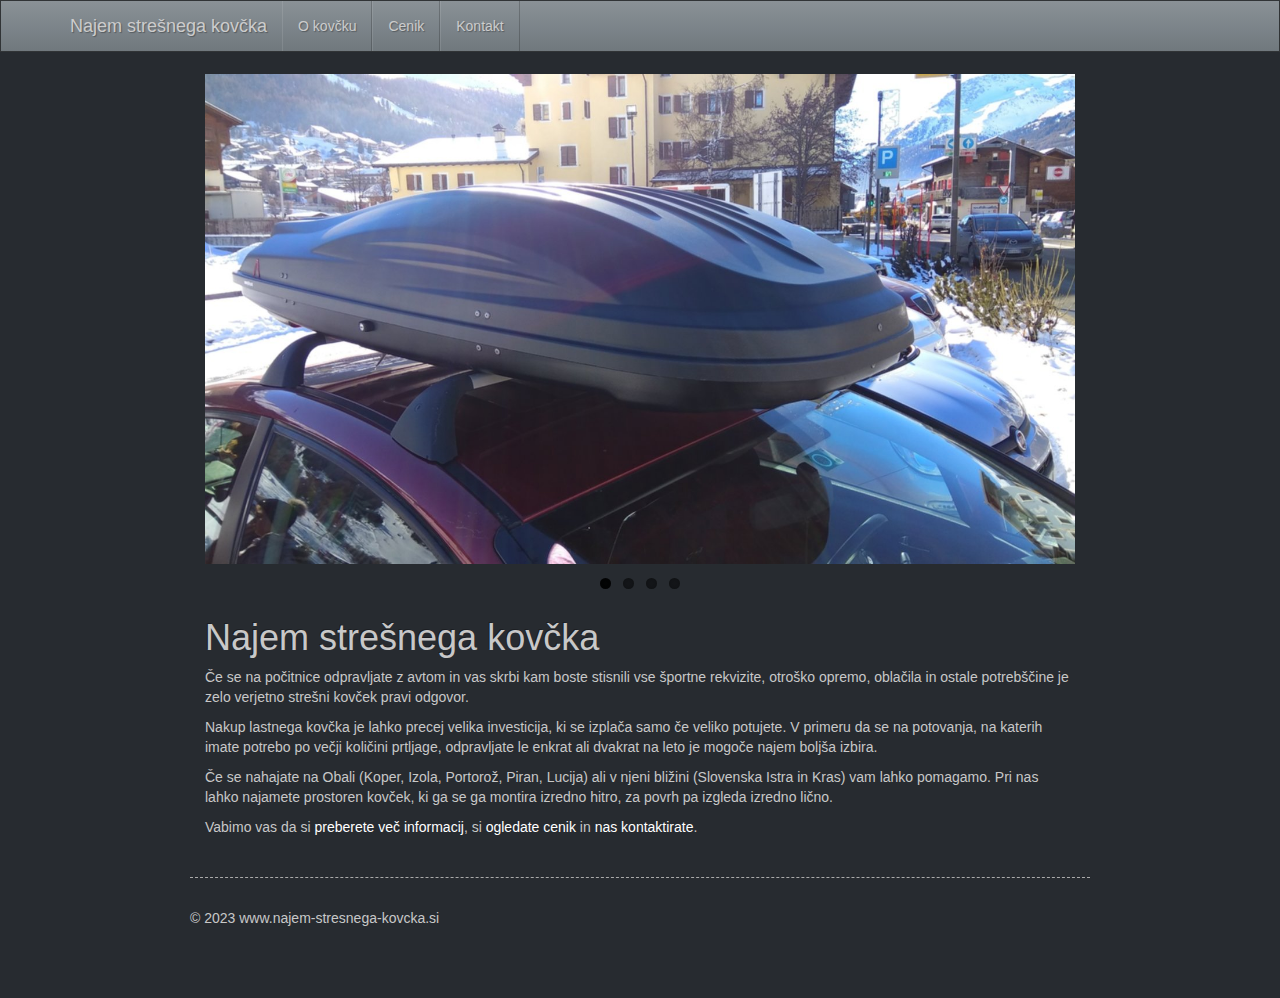
<file: index.html>
<!DOCTYPE html>
<html>
    <head>
        <title>Najem strešnega kovčka &mdash; Najem strešnega kovčka &mdash; Slovenska Obala (Koper, Izola, Piran, Portorož, Lucija)</title>
        <meta charset="utf-8">
        <meta name="theme-color" content="#ffffff">
        <meta name="viewport" content="width=device-width, initial-scale=1.0">
        <link href="/components/bootstrap/css/bootstrap_slate.min.css" rel="stylesheet" type="text/css" />
        <link href="/components/flexslider/flexslider.css" rel="stylesheet" type="text/css" />
        <link href="/css/style.css" rel="stylesheet" type="text/css" />
        <!-- HTML5 shim, for IE6-8 support of HTML5 elements -->
        <!--[if lt IE 9]>
            <script src="http://html5shim.googlecode.com/svn/trunk/html5.js"></script>
        <![endif]-->

        <meta name="mobile-web-app-capable" content="yes">
        <meta name="apple-mobile-web-app-capable" content="yes">

        <style>
        /** quick fix because bootstrap <pre> has a background-color. */
        pre code { background-color: inherit; }
        </style>
                                    </head>
    <body>
        <header>
            <nav class="navbar navbar-inverse navbar-fixed-top">
                <div class="container">
                    <div class="navbar-header">
                        <button type="button" class="navbar-toggle collapsed" data-toggle="collapse" data-target="#navbar" aria-expanded="false" aria-controls="navbar">
                            <span class="sr-only">Toggle navigation</span>
                            <span class="icon-bar"></span>
                            <span class="icon-bar"></span>
                            <span class="icon-bar"></span>
                        </button>
                        <a class="navbar-brand" href="/">Najem strešnega kovčka</a>
                    </div>
                    <div id="navbar" class="collapse navbar-collapse">
                        <ul class="nav navbar-nav">
                            <li><a href="/o-kovcku">O kovčku</a></li>
                            <li><a href="/cenik">Cenik</a></li>
                            <li><a href="/kontakt">Kontakt</a></li>
                        </ul>
                    </div>
                </div>
            </nav>
        </header>

	
        <div class="mainContent container">
	  <div class="slider">
	    <ul class="slides">
	      <li>
		<img src="/images/slider/slide4.jpg" />
	      </li>
	      <li>
		<img src="/images/slider/slide1.jpg" />
	      </li>
	      <li>
		<img src="/images/slider/slide2.jpg" />
	      </li>
	      <li>
		<img src="/images/slider/slide3.jpg" />
	      </li>
	    </ul>
	  </div>
            <div class="row-fluid">
                <div class="span8">
                    <h1 id="najem-stre%C5%A1nega-kov%C4%8Dka">Najem strešnega kovčka</h1>

<p>Če se na počitnice odpravljate z avtom in vas skrbi kam boste stisnili vse športne rekvizite,
otroško opremo, oblačila in ostale potrebščine je zelo verjetno strešni kovček pravi odgovor.</p>

<p>Nakup lastnega kovčka je lahko precej velika investicija, ki se izplača samo če veliko potujete.
V primeru da se na potovanja, na katerih imate potrebo po večji količini prtljage, odpravljate le
enkrat ali dvakrat na leto je mogoče najem boljša izbira.</p>

<p>Če se nahajate na Obali (Koper, Izola, Portorož, Piran, Lucija) ali v njeni bližini (Slovenska Istra in
Kras) vam lahko pomagamo. Pri nas lahko najamete prostoren kovček, ki ga se ga montira izredno hitro,
za povrh pa izgleda izredno lično.</p>

<p>Vabimo vas da si <a href="/o-kovcku">preberete več informacij</a>, si
<a href="/cenik">ogledate cenik</a> in <a href="/kontakt">nas kontaktirate</a>.</p>
                </div>
            </div>
        </div>
        <footer class="container">
            &copy; 2023 www.najem-stresnega-kovcka.si
        </footer>

        <script src="//ajax.googleapis.com/ajax/libs/jquery/1.9.1/jquery.min.js"></script>
        <script>window.jQuery || document.write('<script src="/components/jquery/jquery.min.js"><\/script>')</script>
        <script src="/components/bootstrap/js/bootstrap.min.js"></script>
        <script src="/components/flexslider/jquery.flexslider-min.js"></script>
        <script type="text/javascript">
	  $(window).load(function() {
            $('.slider').flexslider({
	      animation: "slide"
            });
          });
        </script>
                
                    </body>
</html>
</file>
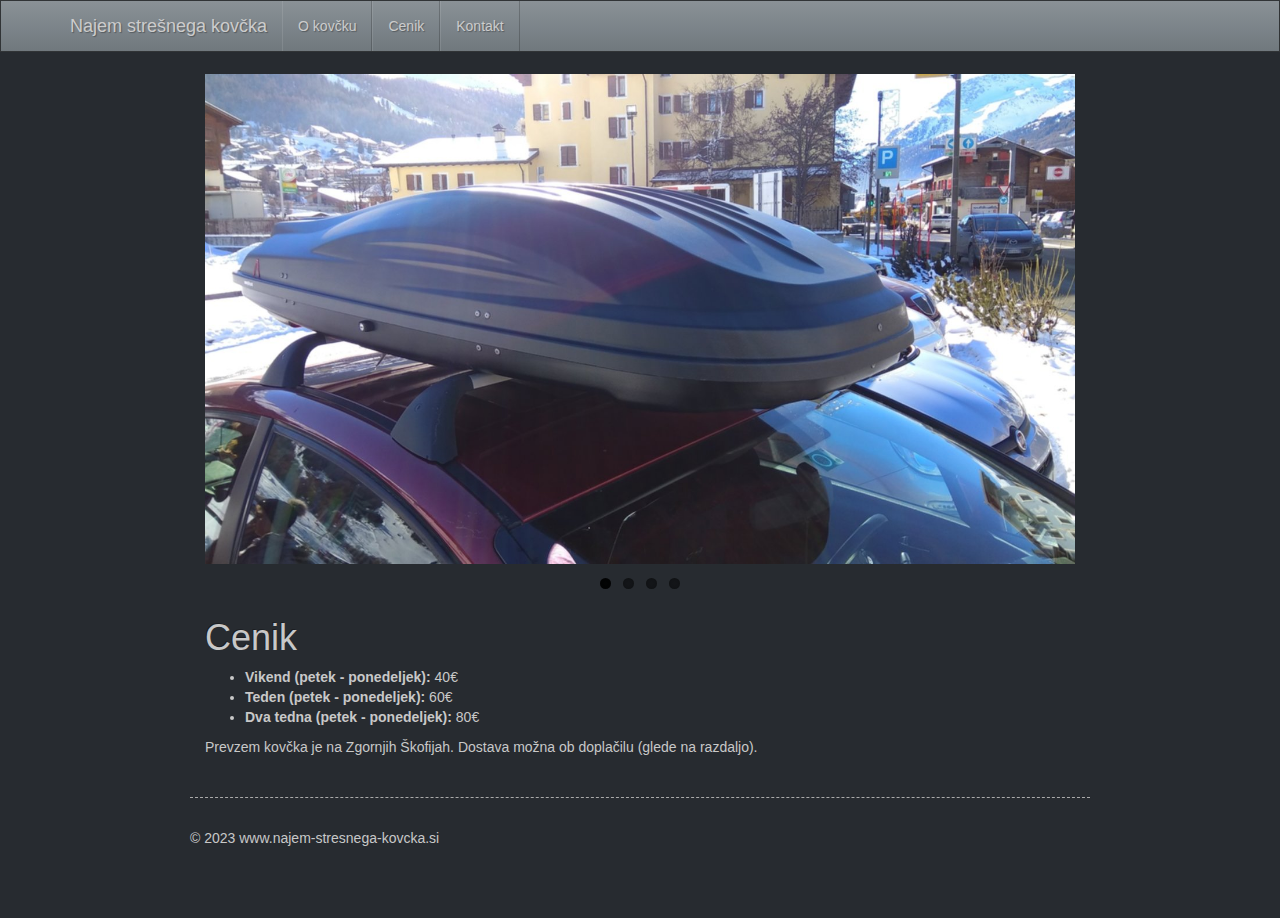
<file: cenik/index.html>
<!DOCTYPE html>
<html>
    <head>
        <title>Cenik &mdash; Najem strešnega kovčka &mdash; Slovenska Obala (Koper, Izola, Piran, Portorož, Lucija)</title>
        <meta charset="utf-8">
        <meta name="theme-color" content="#ffffff">
        <meta name="viewport" content="width=device-width, initial-scale=1.0">
        <link href="/components/bootstrap/css/bootstrap_slate.min.css" rel="stylesheet" type="text/css" />
        <link href="/components/flexslider/flexslider.css" rel="stylesheet" type="text/css" />
        <link href="/css/style.css" rel="stylesheet" type="text/css" />
        <!-- HTML5 shim, for IE6-8 support of HTML5 elements -->
        <!--[if lt IE 9]>
            <script src="http://html5shim.googlecode.com/svn/trunk/html5.js"></script>
        <![endif]-->

        <meta name="mobile-web-app-capable" content="yes">
        <meta name="apple-mobile-web-app-capable" content="yes">

        <style>
        /** quick fix because bootstrap <pre> has a background-color. */
        pre code { background-color: inherit; }
        </style>
                                    </head>
    <body>
        <header>
            <nav class="navbar navbar-inverse navbar-fixed-top">
                <div class="container">
                    <div class="navbar-header">
                        <button type="button" class="navbar-toggle collapsed" data-toggle="collapse" data-target="#navbar" aria-expanded="false" aria-controls="navbar">
                            <span class="sr-only">Toggle navigation</span>
                            <span class="icon-bar"></span>
                            <span class="icon-bar"></span>
                            <span class="icon-bar"></span>
                        </button>
                        <a class="navbar-brand" href="/">Najem strešnega kovčka</a>
                    </div>
                    <div id="navbar" class="collapse navbar-collapse">
                        <ul class="nav navbar-nav">
                            <li><a href="/o-kovcku">O kovčku</a></li>
                            <li><a href="/cenik">Cenik</a></li>
                            <li><a href="/kontakt">Kontakt</a></li>
                        </ul>
                    </div>
                </div>
            </nav>
        </header>

	
        <div class="mainContent container">
	  <div class="slider">
	    <ul class="slides">
	      <li>
		<img src="/images/slider/slide4.jpg" />
	      </li>
	      <li>
		<img src="/images/slider/slide1.jpg" />
	      </li>
	      <li>
		<img src="/images/slider/slide2.jpg" />
	      </li>
	      <li>
		<img src="/images/slider/slide3.jpg" />
	      </li>
	    </ul>
	  </div>
            <div class="row-fluid">
                <div class="span8">
                    <h1 id="cenik">Cenik</h1>

<ul>
<li><strong>Vikend (petek - ponedeljek):</strong> 40€</li>
<li><strong>Teden (petek - ponedeljek):</strong> 60€</li>
<li><strong>Dva tedna (petek - ponedeljek):</strong> 80€</li>
</ul>

<p>Prevzem kovčka je na Zgornjih Škofijah. Dostava možna ob
doplačilu (glede na razdaljo).</p>
                </div>
            </div>
        </div>
        <footer class="container">
            &copy; 2023 www.najem-stresnega-kovcka.si
        </footer>

        <script src="//ajax.googleapis.com/ajax/libs/jquery/1.9.1/jquery.min.js"></script>
        <script>window.jQuery || document.write('<script src="/components/jquery/jquery.min.js"><\/script>')</script>
        <script src="/components/bootstrap/js/bootstrap.min.js"></script>
        <script src="/components/flexslider/jquery.flexslider-min.js"></script>
        <script type="text/javascript">
	  $(window).load(function() {
            $('.slider').flexslider({
	      animation: "slide"
            });
          });
        </script>
                
                    </body>
</html>
</file>
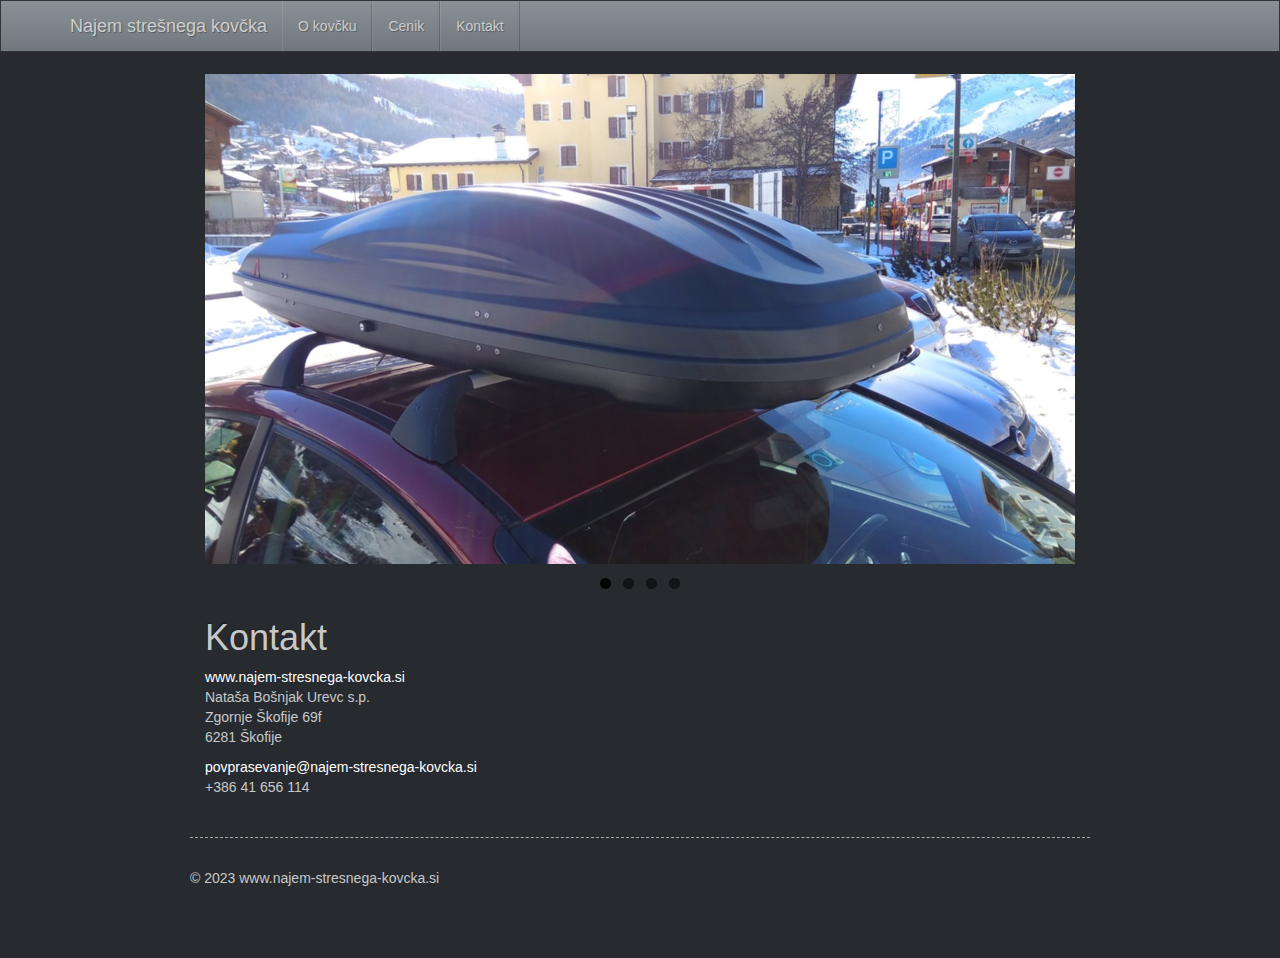
<file: kontakt/index.html>
<!DOCTYPE html>
<html>
    <head>
        <title>Kontakt &mdash; Najem strešnega kovčka &mdash; Slovenska Obala (Koper, Izola, Piran, Portorož, Lucija)</title>
        <meta charset="utf-8">
        <meta name="theme-color" content="#ffffff">
        <meta name="viewport" content="width=device-width, initial-scale=1.0">
        <link href="/components/bootstrap/css/bootstrap_slate.min.css" rel="stylesheet" type="text/css" />
        <link href="/components/flexslider/flexslider.css" rel="stylesheet" type="text/css" />
        <link href="/css/style.css" rel="stylesheet" type="text/css" />
        <!-- HTML5 shim, for IE6-8 support of HTML5 elements -->
        <!--[if lt IE 9]>
            <script src="http://html5shim.googlecode.com/svn/trunk/html5.js"></script>
        <![endif]-->

        <meta name="mobile-web-app-capable" content="yes">
        <meta name="apple-mobile-web-app-capable" content="yes">

        <style>
        /** quick fix because bootstrap <pre> has a background-color. */
        pre code { background-color: inherit; }
        </style>
                                    </head>
    <body>
        <header>
            <nav class="navbar navbar-inverse navbar-fixed-top">
                <div class="container">
                    <div class="navbar-header">
                        <button type="button" class="navbar-toggle collapsed" data-toggle="collapse" data-target="#navbar" aria-expanded="false" aria-controls="navbar">
                            <span class="sr-only">Toggle navigation</span>
                            <span class="icon-bar"></span>
                            <span class="icon-bar"></span>
                            <span class="icon-bar"></span>
                        </button>
                        <a class="navbar-brand" href="/">Najem strešnega kovčka</a>
                    </div>
                    <div id="navbar" class="collapse navbar-collapse">
                        <ul class="nav navbar-nav">
                            <li><a href="/o-kovcku">O kovčku</a></li>
                            <li><a href="/cenik">Cenik</a></li>
                            <li><a href="/kontakt">Kontakt</a></li>
                        </ul>
                    </div>
                </div>
            </nav>
        </header>

	
        <div class="mainContent container">
	  <div class="slider">
	    <ul class="slides">
	      <li>
		<img src="/images/slider/slide4.jpg" />
	      </li>
	      <li>
		<img src="/images/slider/slide1.jpg" />
	      </li>
	      <li>
		<img src="/images/slider/slide2.jpg" />
	      </li>
	      <li>
		<img src="/images/slider/slide3.jpg" />
	      </li>
	    </ul>
	  </div>
            <div class="row-fluid">
                <div class="span8">
                    <h1 id="kontakt">Kontakt</h1>

<p><a href="http://www.najem-stresnega-kovcka.si">www.najem-stresnega-kovcka.si</a><br />
Nataša Bošnjak Urevc s.p.<br />
Zgornje Škofije 69f<br />
6281 Škofije</p>

<p><a href="&#109;&#97;&#x69;&#x6c;&#x74;&#111;&#58;&#112;&#x6f;&#x76;p&#114;&#97;&#x73;&#x65;v&#97;&#110;&#x6a;&#x65;&#x40;&#110;&#97;&#x6a;&#x65;&#x6d;&#45;&#115;&#116;&#x72;&#x65;s&#110;&#101;&#x67;&#x61;-&#107;&#111;&#x76;&#x63;&#x6b;&#97;&#46;&#115;&#x69;">povprasevanje@najem-stresnega-kovcka.si</a><br />
+386 41 656 114</p>
                </div>
            </div>
        </div>
        <footer class="container">
            &copy; 2023 www.najem-stresnega-kovcka.si
        </footer>

        <script src="//ajax.googleapis.com/ajax/libs/jquery/1.9.1/jquery.min.js"></script>
        <script>window.jQuery || document.write('<script src="/components/jquery/jquery.min.js"><\/script>')</script>
        <script src="/components/bootstrap/js/bootstrap.min.js"></script>
        <script src="/components/flexslider/jquery.flexslider-min.js"></script>
        <script type="text/javascript">
	  $(window).load(function() {
            $('.slider').flexslider({
	      animation: "slide"
            });
          });
        </script>
                
                    </body>
</html>
</file>
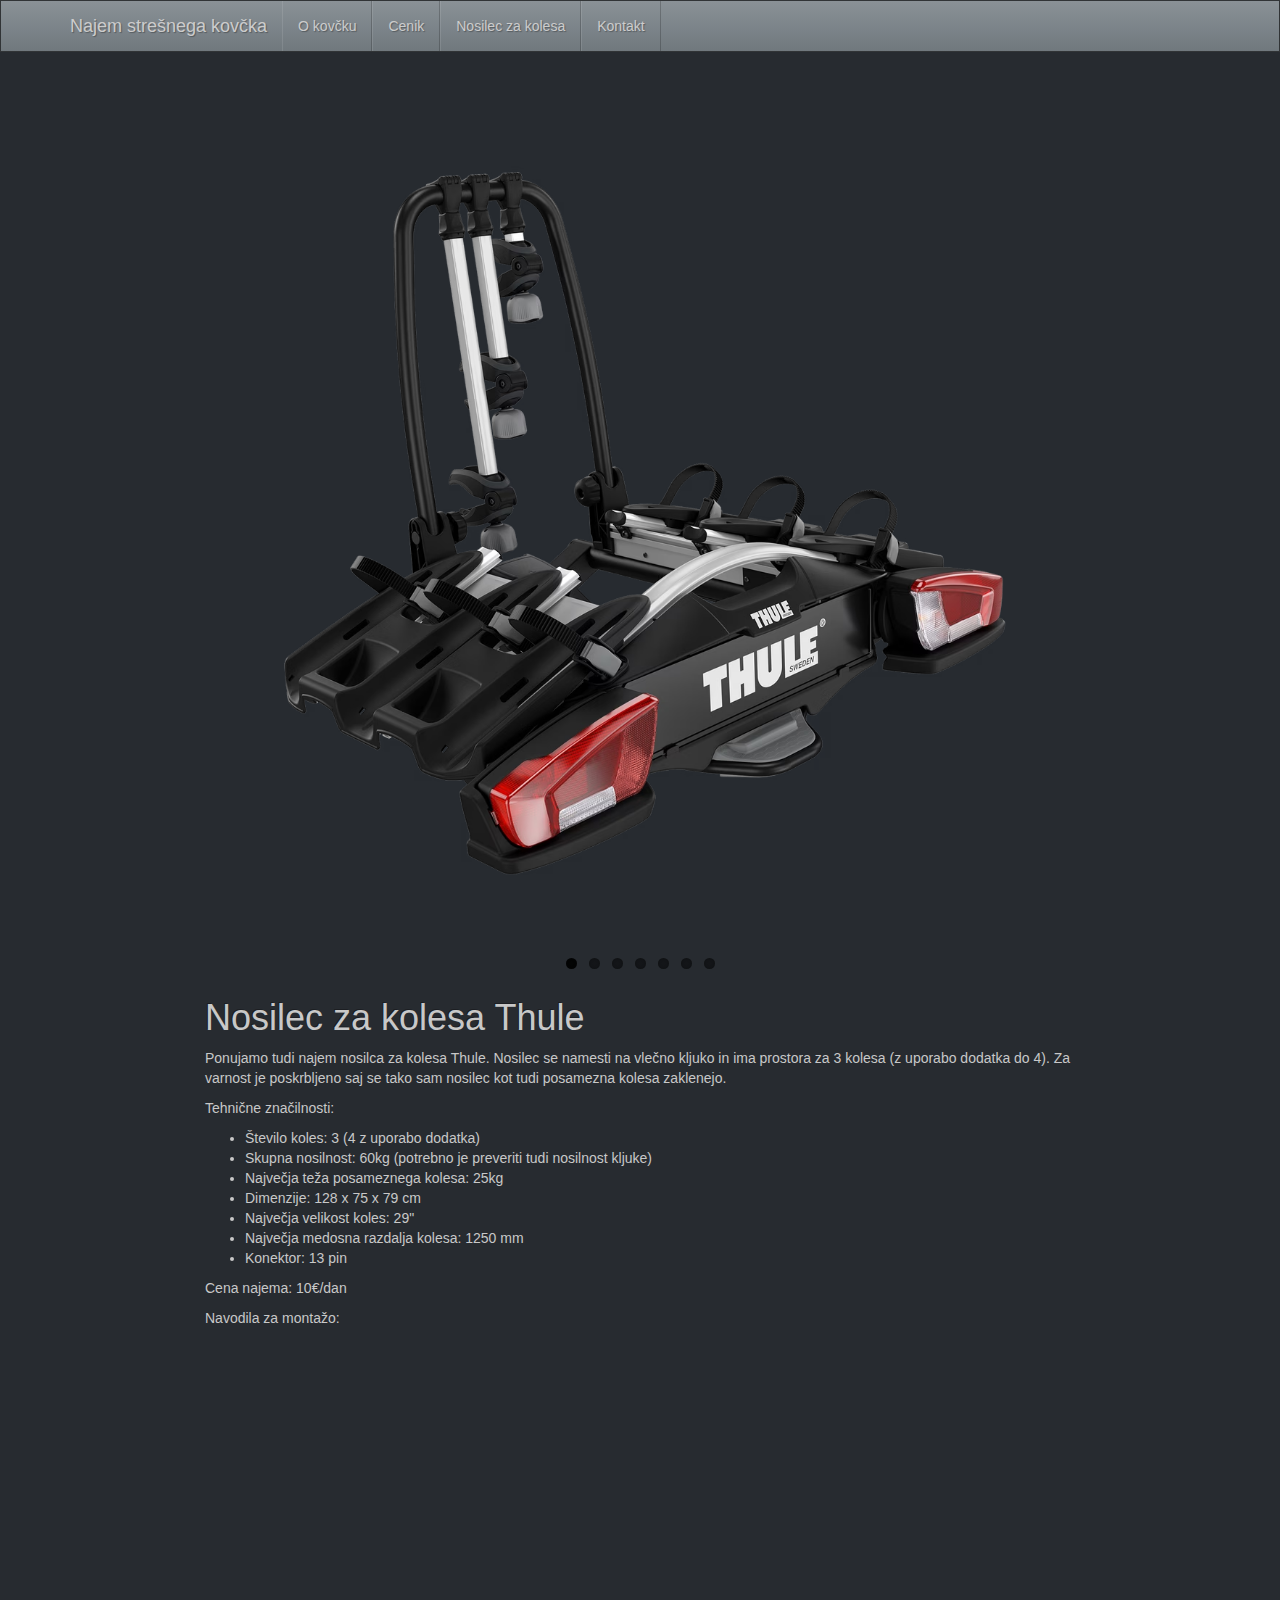
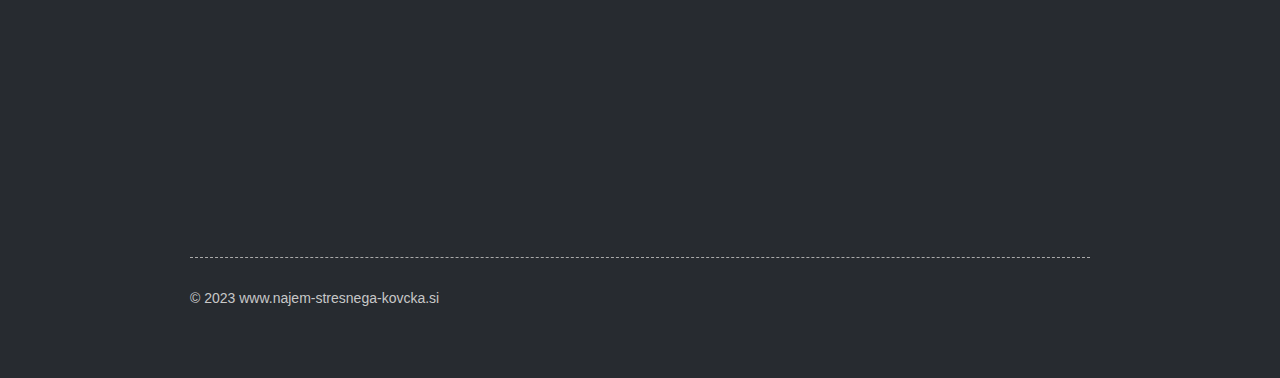
<file: nosilec-za-kolesa/index.html>
<!DOCTYPE html>
<html>
    <head>
        <title>Nosilec za kolesa Thule &mdash; Najem strešnega kovčka &mdash; Slovenska Obala (Koper, Izola, Piran, Portorož, Lucija)</title>
        <meta charset="utf-8">
        <meta name="theme-color" content="#ffffff">
        <meta name="viewport" content="width=device-width, initial-scale=1.0">
        <link href="/components/bootstrap/css/bootstrap_slate.min.css" rel="stylesheet" type="text/css" />
        <link href="/components/flexslider/flexslider.css" rel="stylesheet" type="text/css" />
        <link href="/css/style.css" rel="stylesheet" type="text/css" />
        <!-- HTML5 shim, for IE6-8 support of HTML5 elements -->
        <!--[if lt IE 9]>
            <script src="http://html5shim.googlecode.com/svn/trunk/html5.js"></script>
        <![endif]-->

        <meta name="mobile-web-app-capable" content="yes">
        <meta name="apple-mobile-web-app-capable" content="yes">

        <style>
        /** quick fix because bootstrap <pre> has a background-color. */
        pre code { background-color: inherit; }
        </style>
                                    </head>
    <body>
        <header>
            <nav class="navbar navbar-inverse navbar-fixed-top">
                <div class="container">
                    <div class="navbar-header">
                        <button type="button" class="navbar-toggle collapsed" data-toggle="collapse" data-target="#navbar" aria-expanded="false" aria-controls="navbar">
                            <span class="sr-only">Toggle navigation</span>
                            <span class="icon-bar"></span>
                            <span class="icon-bar"></span>
                            <span class="icon-bar"></span>
                        </button>
                        <a class="navbar-brand" href="/">Najem strešnega kovčka</a>
                    </div>
                    <div id="navbar" class="collapse navbar-collapse">
                        <ul class="nav navbar-nav">
                            <li><a href="/o-kovcku">O kovčku</a></li>
                            <li><a href="/cenik">Cenik</a></li>
                            <li><a href="/nosilec-za-kolesa">Nosilec za kolesa</a></li>
                            <li><a href="/kontakt">Kontakt</a></li>
                        </ul>
                    </div>
                </div>
            </nav>
        </header>

	
        <div class="mainContent container">
	  <div class="slider">
	    <ul class="slides">
	      <li>
		<img src="/images/slider/thule1.avif" />
	      </li>
	      <li>
		<img src="/images/slider/thule2.avif" />
	      </li>
	      <li>
		<img src="/images/slider/thule3.avif" />
	      </li>
	      <li>
		<img src="/images/slider/thule4.avif" />
	      </li>
	      <li>
		<img src="/images/slider/thule5.avif" />
	      </li>
	      <li>
		<img src="/images/slider/thule6.avif" />
	      </li>
	      <li>
		<img src="/images/slider/thule7.avif" />
	      </li>
	    </ul>
	  </div>
            <div class="row-fluid">
                <div class="span8">
                    <h1 id="nosilec-za-kolesa-thule">Nosilec za kolesa Thule</h1>

<p>Ponujamo tudi najem nosilca za kolesa Thule. Nosilec se namesti na vlečno kljuko in ima prostora
za 3 kolesa (z uporabo dodatka do 4). Za varnost je poskrbljeno saj se tako sam nosilec kot tudi posamezna kolesa
zaklenejo.</p>

<p>Tehnične značilnosti:</p>

<ul>
<li>Število koles: 3 (4 z uporabo dodatka)</li>
<li>Skupna nosilnost: 60kg (potrebno je preveriti tudi nosilnost kljuke)</li>
<li>Največja teža posameznega kolesa: 25kg</li>
<li>Dimenzije: 128 x 75 x 79 cm</li>
<li>Največja velikost koles: 29"</li>
<li>Največja medosna razdalja kolesa: 1250 mm</li>
<li>Konektor: 13 pin</li>
</ul>

<p>Cena najema: 10€/dan</p>

<p>Navodila za montažo:</p>

<div class="embed-responsive embed-responsive-16by9">
<iframe width="560" height="315" src="https://www.youtube.com/embed/QomBWrQPBCQ" frameborder="0" allowfullscreen></iframe>
</div>
                </div>
            </div>
        </div>
        <footer class="container">
            &copy; 2023 www.najem-stresnega-kovcka.si
        </footer>

        <script src="//ajax.googleapis.com/ajax/libs/jquery/1.9.1/jquery.min.js"></script>
        <script>window.jQuery || document.write('<script src="/components/jquery/jquery.min.js"><\/script>')</script>
        <script src="/components/bootstrap/js/bootstrap.min.js"></script>
        <script src="/components/flexslider/jquery.flexslider-min.js"></script>
        <script type="text/javascript">
	  $(window).load(function() {
            $('.slider').flexslider({
	      animation: "slide"
            });
          });
        </script>
                
                    </body>
</html>
</file>
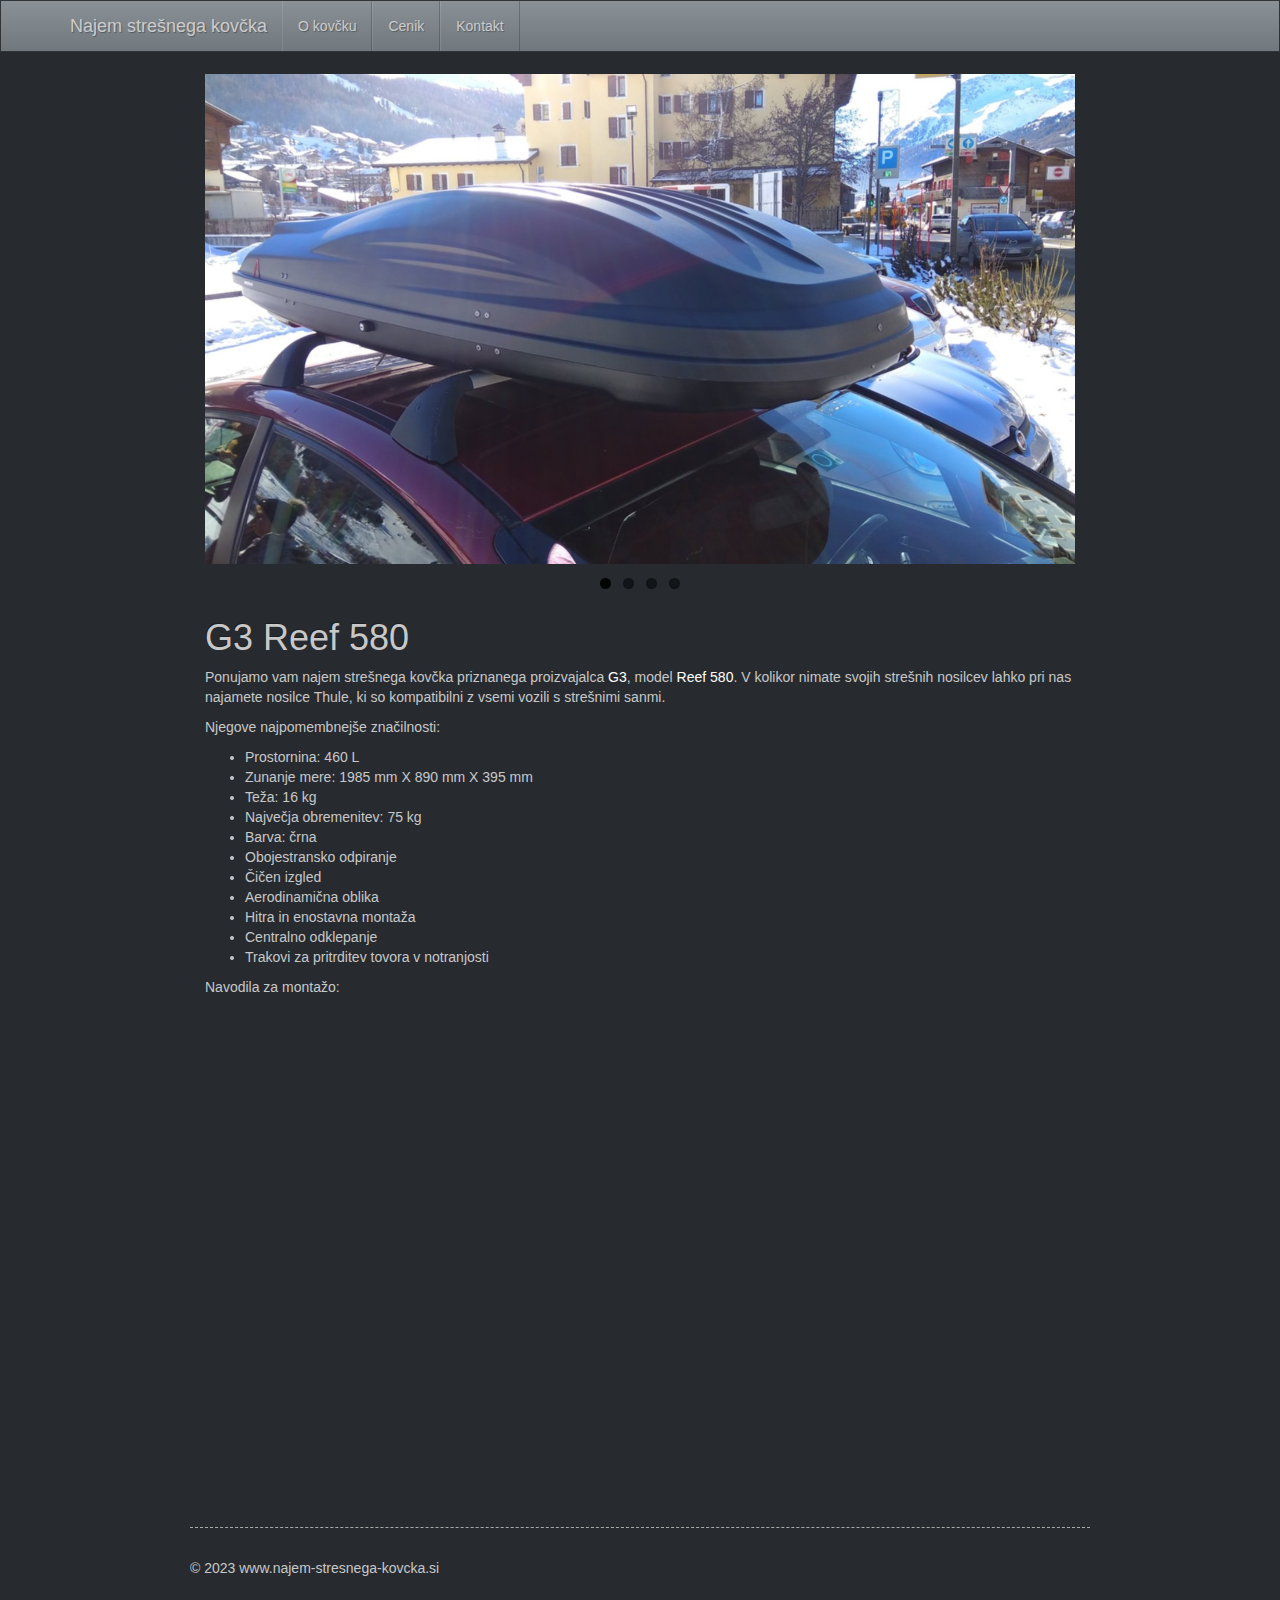
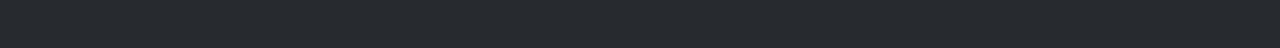
<file: o-kovcku/index.html>
<!DOCTYPE html>
<html>
    <head>
        <title>O kovčku &mdash; Najem strešnega kovčka &mdash; Slovenska Obala (Koper, Izola, Piran, Portorož, Lucija)</title>
        <meta charset="utf-8">
        <meta name="theme-color" content="#ffffff">
        <meta name="viewport" content="width=device-width, initial-scale=1.0">
        <link href="/components/bootstrap/css/bootstrap_slate.min.css" rel="stylesheet" type="text/css" />
        <link href="/components/flexslider/flexslider.css" rel="stylesheet" type="text/css" />
        <link href="/css/style.css" rel="stylesheet" type="text/css" />
        <!-- HTML5 shim, for IE6-8 support of HTML5 elements -->
        <!--[if lt IE 9]>
            <script src="http://html5shim.googlecode.com/svn/trunk/html5.js"></script>
        <![endif]-->

        <meta name="mobile-web-app-capable" content="yes">
        <meta name="apple-mobile-web-app-capable" content="yes">

        <style>
        /** quick fix because bootstrap <pre> has a background-color. */
        pre code { background-color: inherit; }
        </style>
                                    </head>
    <body>
        <header>
            <nav class="navbar navbar-inverse navbar-fixed-top">
                <div class="container">
                    <div class="navbar-header">
                        <button type="button" class="navbar-toggle collapsed" data-toggle="collapse" data-target="#navbar" aria-expanded="false" aria-controls="navbar">
                            <span class="sr-only">Toggle navigation</span>
                            <span class="icon-bar"></span>
                            <span class="icon-bar"></span>
                            <span class="icon-bar"></span>
                        </button>
                        <a class="navbar-brand" href="/">Najem strešnega kovčka</a>
                    </div>
                    <div id="navbar" class="collapse navbar-collapse">
                        <ul class="nav navbar-nav">
                            <li><a href="/o-kovcku">O kovčku</a></li>
                            <li><a href="/cenik">Cenik</a></li>
                            <li><a href="/kontakt">Kontakt</a></li>
                        </ul>
                    </div>
                </div>
            </nav>
        </header>

	
        <div class="mainContent container">
	  <div class="slider">
	    <ul class="slides">
	      <li>
		<img src="/images/slider/slide4.jpg" />
	      </li>
	      <li>
		<img src="/images/slider/slide1.jpg" />
	      </li>
	      <li>
		<img src="/images/slider/slide2.jpg" />
	      </li>
	      <li>
		<img src="/images/slider/slide3.jpg" />
	      </li>
	    </ul>
	  </div>
            <div class="row-fluid">
                <div class="span8">
                    <h1 id="g3-reef-580">G3 Reef 580</h1>

<p>Ponujamo vam najem strešnega kovčka priznanega proizvajalca <a href="http://www.g3spa.it/">G3</a>, model
<a href="http://www.g3spa.it/en/product/reef-580-2/">Reef 580</a>. V kolikor nimate svojih strešnih nosilcev lahko 
pri nas najamete nosilce Thule, ki so kompatibilni z vsemi vozili s strešnimi sanmi.</p>

<p>Njegove najpomembnejše značilnosti:</p>

<ul>
<li>Prostornina: 460 L</li>
<li>Zunanje mere: 1985 mm X 890 mm X 395 mm</li>
<li>Teža: 16 kg</li>
<li>Največja obremenitev: 75 kg</li>
<li>Barva: črna</li>
<li>Obojestransko odpiranje</li>
<li>Čičen izgled</li>
<li>Aerodinamična oblika</li>
<li>Hitra in enostavna montaža</li>
<li>Centralno odklepanje</li>
<li>Trakovi za pritrditev tovora v notranjosti</li>
</ul>

<p>Navodila za montažo:</p>

<div class="embed-responsive embed-responsive-16by9">
<iframe width="560" height="315" src="https://www.youtube.com/embed/GzCZJp6Xugk" frameborder="0" allowfullscreen></iframe>
</div>
                </div>
            </div>
        </div>
        <footer class="container">
            &copy; 2023 www.najem-stresnega-kovcka.si
        </footer>

        <script src="//ajax.googleapis.com/ajax/libs/jquery/1.9.1/jquery.min.js"></script>
        <script>window.jQuery || document.write('<script src="/components/jquery/jquery.min.js"><\/script>')</script>
        <script src="/components/bootstrap/js/bootstrap.min.js"></script>
        <script src="/components/flexslider/jquery.flexslider-min.js"></script>
        <script type="text/javascript">
	  $(window).load(function() {
            $('.slider').flexslider({
	      animation: "slide"
            });
          });
        </script>
                
                    </body>
</html>
</file>
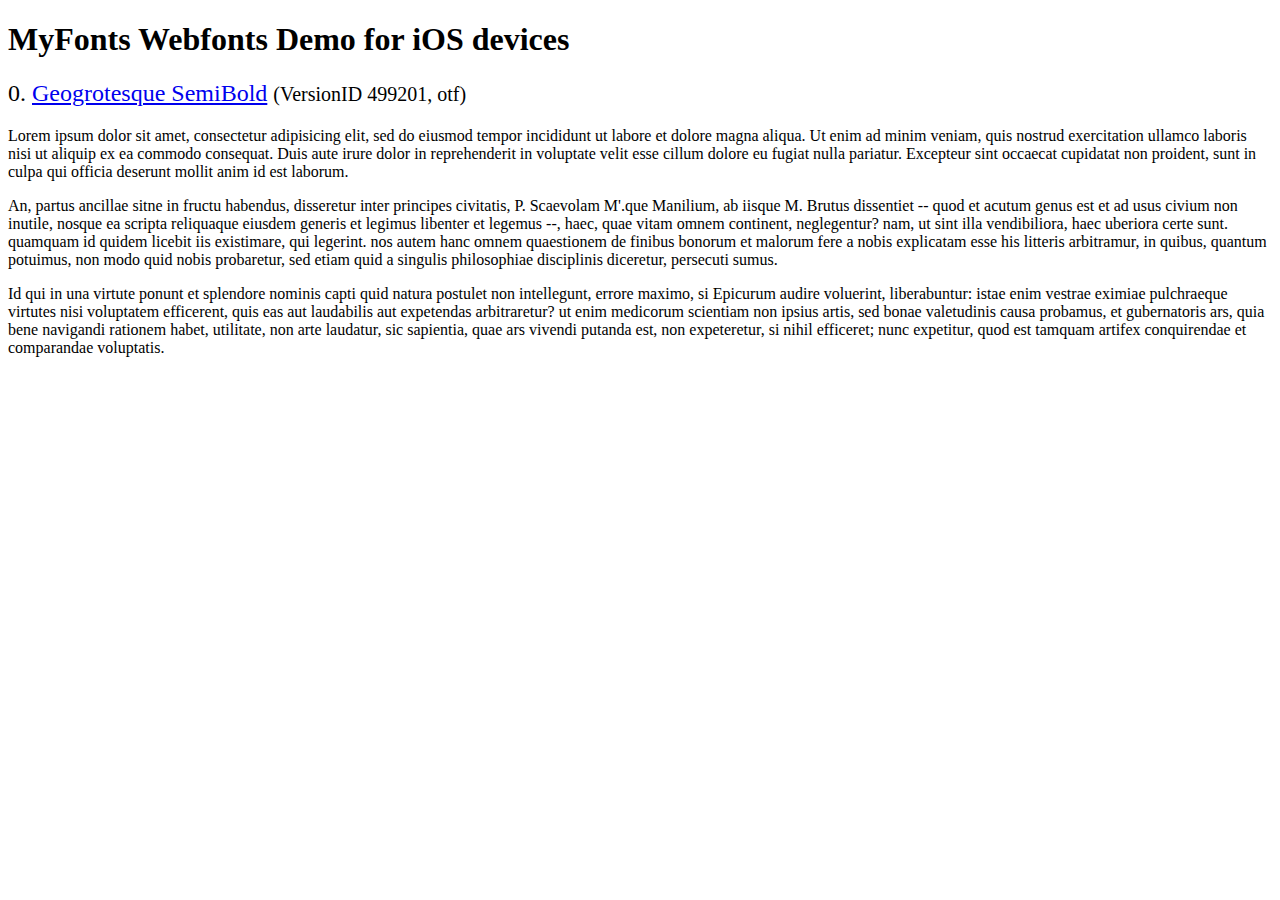
<file: components/flexslider/demo/fonts/webfonts/geo-semibold/svg/index.html>
<!DOCTYPE html>
<html>
<head>
<title>MyFonts Webfonts Demo for iOS devices</title>
<meta http-equiv="content-type" content="text/html; charset=utf-8" />

<style type="text/css" media="all">

	h2 {
		 font-weight:normal;
	}

		
	@font-face {
		font-family:"Geogrotesque-SemiBold";
		src:url("style_169898.svg#Geogrotesque-SemiBold") format("svg");
	}
	
	.webfont_0 {
		font-family: Geogrotesque-SemiBold;
	}
		
</style>

</head>

<body>

<h1>MyFonts Webfonts Demo for iOS devices</h1>


<h2>0. <span class='webfont_0'><a href='http://new.myfonts.com/search/style::169898/'>Geogrotesque SemiBold</a></span>
<small>(VersionID 499201, otf)</small>
</h2>

<p class='webfont_0'>Lorem ipsum dolor sit amet, consectetur adipisicing elit, sed do eiusmod tempor incididunt ut labore et dolore magna aliqua. Ut enim ad minim veniam, quis nostrud exercitation ullamco laboris nisi ut aliquip ex ea commodo consequat. Duis aute irure dolor in reprehenderit in voluptate velit esse cillum dolore eu fugiat nulla pariatur. Excepteur sint occaecat cupidatat non proident, sunt in culpa qui officia deserunt mollit anim id est laborum.</p>

<p class='webfont_0'>An, partus ancillae sitne in fructu habendus, disseretur inter principes civitatis, P. Scaevolam M'.que Manilium, ab iisque M. Brutus dissentiet -- quod et acutum genus est et ad usus civium non inutile, nosque ea scripta reliquaque eiusdem generis et legimus libenter et legemus --, haec, quae vitam omnem continent, neglegentur? nam, ut sint illa vendibiliora, haec uberiora certe sunt. quamquam id quidem licebit iis existimare, qui legerint. nos autem hanc omnem quaestionem de finibus bonorum et malorum fere a nobis explicatam esse his litteris arbitramur, in quibus, quantum potuimus, non modo quid nobis probaretur, sed etiam quid a singulis philosophiae disciplinis diceretur, persecuti sumus.</p>

<p class='webfont_0'>Id qui in una virtute ponunt et splendore nominis capti quid natura postulet non intellegunt, errore maximo, si Epicurum audire voluerint, liberabuntur: istae enim vestrae eximiae pulchraeque virtutes nisi voluptatem efficerent, quis eas aut laudabilis aut expetendas arbitraretur? ut enim medicorum scientiam non ipsius artis, sed bonae valetudinis causa probamus, et gubernatoris ars, quia bene navigandi rationem habet, utilitate, non arte laudatur, sic sapientia, quae ars vivendi putanda est, non expeteretur, si nihil efficeret; nunc expetitur, quod est tamquam artifex conquirendae et comparandae voluptatis.</p>




</body>
</html>
</file>
<file: css/style.css>
h4 small
{
    display: block;
    font-size: 60%;
    color: #888;
}

.mainContent, footer.container {
    max-width: 900px;
}

footer.container {
    margin-top: 30px;
    padding: 30px 0;
    border-top: 1px dashed #aaa;
}

.slider {
    margin-top: 1em;
    position: relative;
}

.slider img {
    width: 100%;
}

.flex-control-nav {
    margin-top: 1em;
    position: static;
}
 
.flex-direction-nav a {
    top: 40%;
    height: 60px;
}

@media (max-width: 767px) {
  .sidebar {
    padding-top: 30px;
  }
}

@media (max-width: 980px) {
  .slider {
    margin-top: 4em;
  }
}


@media (min-width: 980px) {
  body {
    padding-top: 60px; /* 60px to make the container go all the way to the bottom of the topbar */
    padding-bottom: 40px;
  }
}
</file>
